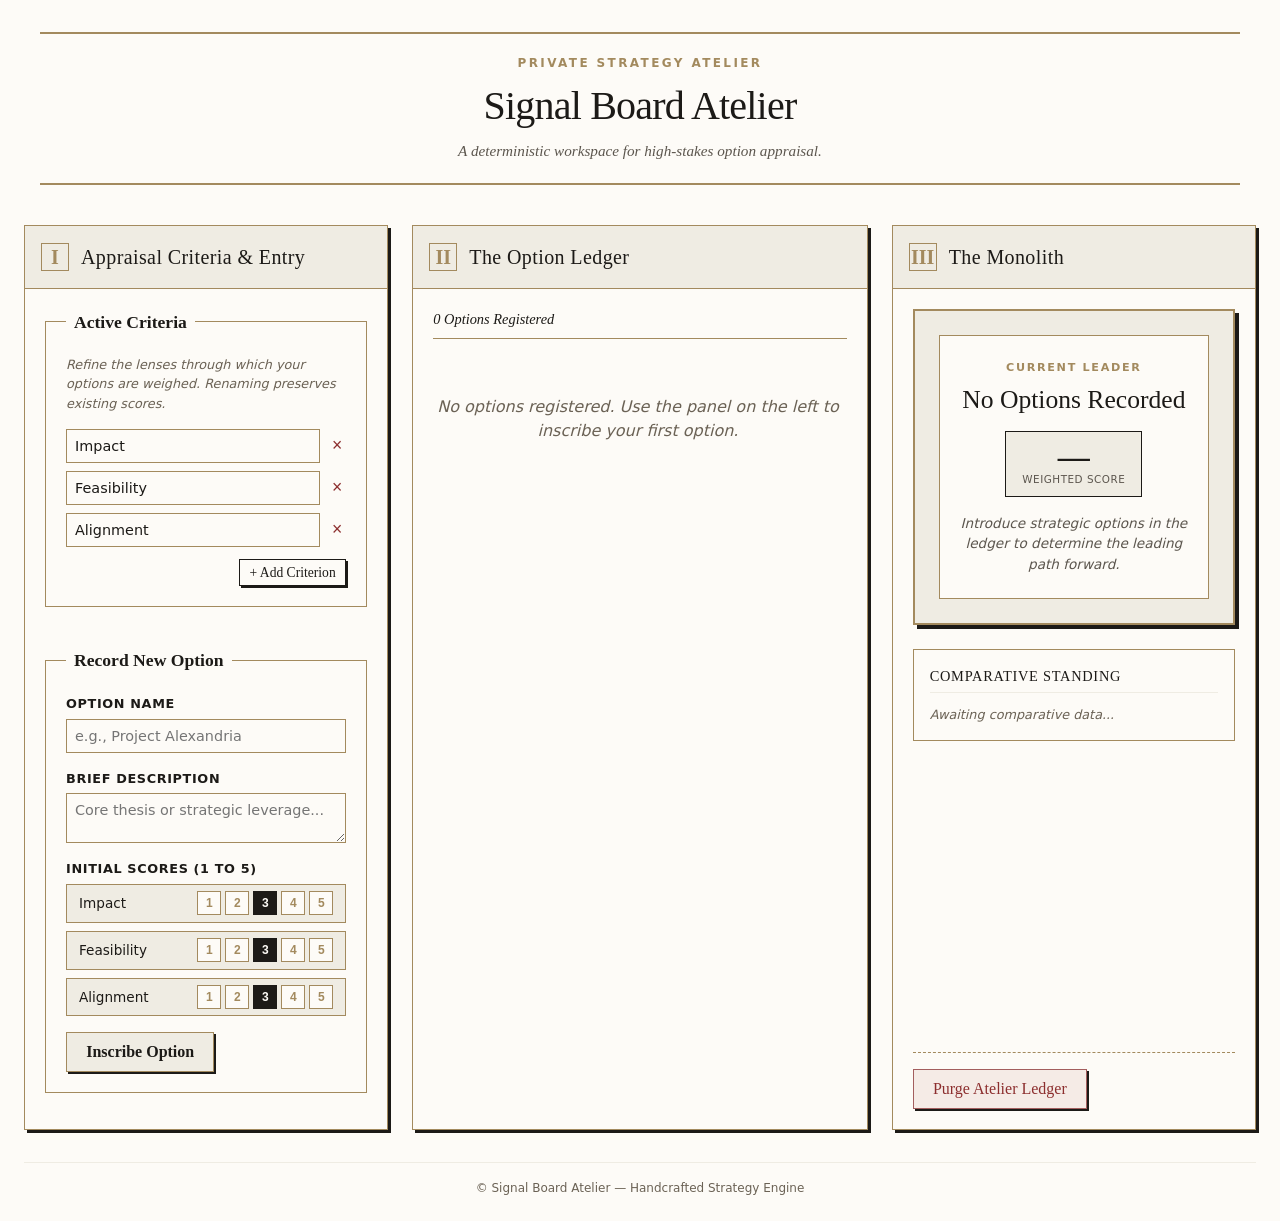
<file: docs/evidence/visual-selection-run/product/index.html>
<!DOCTYPE html>
<html lang="en">
<head>
  <meta charset="UTF-8">
  <meta name="viewport" content="width=device-width, initial-scale=1.0">
  <title>Signal Board Atelier</title>
  <link rel="stylesheet" href="styles.css">
</head>
<body>
  <header class="atelier-header">
    <div class="header-brass-line"></div>
    <div class="header-content">
      <p class="header-subtitle">PRIVATE STRATEGY ATELIER</p>
      <h1 class="header-title">Signal Board Atelier</h1>
      <p class="header-tagline">A deterministic workspace for high-stakes option appraisal.</p>
    </div>
    <div class="header-brass-line"></div>
  </header>

  <main class="triptych-container">
    <!-- COLUMN 1: CRITERIA & ENTRY -->
    <section class="triptych-panel panel-left" aria-labelledby="panel-entry-title">
      <div class="panel-header">
        <span class="panel-num">I</span>
        <h2 id="panel-entry-title">Appraisal Criteria &amp; Entry</h2>
      </div>
      
      <div class="panel-content">
        <!-- Criteria Configuration -->
        <fieldset class="atelier-fieldset">
          <legend>Active Criteria</legend>
          <p class="fieldset-desc">Refine the lenses through which your options are weighed. Renaming preserves existing scores.</p>
          <div class="criteria-inputs" id="criteria-container">
            <!-- Dynamic criteria inputs will be injected here -->
          </div>
          <div class="criteria-actions">
            <button type="button" id="add-criterion-btn" class="atelier-btn btn-secondary btn-small">+ Add Criterion</button>
          </div>
        </fieldset>

        <!-- Option Entry Form -->
        <form id="option-form" class="atelier-form">
          <fieldset class="atelier-fieldset">
            <legend>Record New Option</legend>
            
            <div class="form-group">
              <label for="opt-name">Option Name</label>
              <input type="text" id="opt-name" required placeholder="e.g., Project Alexandria" class="atelier-input">
            </div>

            <div class="form-group">
              <label for="opt-desc">Brief Description</label>
              <textarea id="opt-desc" rows="2" placeholder="Core thesis or strategic leverage..." class="atelier-input"></textarea>
            </div>

            <div class="form-group">
              <label>Initial Scores (1 to 5)</label>
              <div id="form-initial-scores" class="initial-scores-grid">
                <!-- Dynamic score inputs based on criteria -->
              </div>
            </div>

            <button type="submit" class="atelier-btn btn-primary" id="add-option-btn">Inscribe Option</button>
          </fieldset>
        </form>
      </div>
    </section>

    <!-- COLUMN 2: ACTIVE OPTIONS -->
    <section class="triptych-panel panel-center" aria-labelledby="panel-options-title">
      <div class="panel-header">
        <span class="panel-num">II</span>
        <h2 id="panel-options-title">The Option Ledger</h2>
      </div>
      <div class="panel-content">
        <div class="ledger-controls">
          <p class="ledger-count" id="ledger-count-text">0 Options Registered</p>
        </div>
        <div class="options-grid" id="options-grid" role="region" aria-live="polite">
          <!-- Dynamic option cards will be injected here -->
        </div>
      </div>
    </section>

    <!-- COLUMN 3: LEADER MONOLITH & ANALYTICS -->
    <section class="triptych-panel panel-right" aria-labelledby="panel-monolith-title">
      <div class="panel-header">
        <span class="panel-num">III</span>
        <h2 id="panel-monolith-title">The Monolith</h2>
      </div>
      <div class="panel-content monolith-layout">
        <!-- Leader Monolith Frame -->
        <div class="monolith-card" id="leader-monolith">
          <div class="monolith-inner">
            <span class="monolith-label">CURRENT LEADER</span>
            <h3 class="monolith-title" id="leader-name">No Options Recorded</h3>
            <div class="monolith-score-badge">
              <span class="monolith-score-val" id="leader-score">—</span>
              <span class="monolith-score-lbl">Weighted Score</span>
            </div>
            <p class="monolith-desc" id="leader-desc">Introduce strategic options in the ledger to determine the leading path forward.</p>
          </div>
        </div>

        <!-- Real-time Distribution Chart -->
        <div class="chart-container">
          <h4 class="chart-title">Comparative Standing</h4>
          <div class="chart-bars" id="chart-bars-container">
            <!-- Dynamic CSS bars -->
          </div>
        </div>

        <!-- System Actions -->
        <div class="system-actions">
          <button id="clear-board-btn" class="atelier-btn btn-danger">Purge Atelier Ledger</button>
        </div>
      </div>
    </section>
  </main>

  <footer class="atelier-footer">
    <p>© Signal Board Atelier — Handcrafted Strategy Engine</p>
  </footer>

  <script src="app.js"></script>
</body>
</html>
</file>
<file: docs/evidence/visual-selection-run/product/styles.css>
/* ==========================================================================
   THE TRIPTYCH ATELIER - VISUAL CONTRACT
   ========================================================================== */

:root {
  --parchment: #FDFBF7;
  --charcoal: #1C1A17;
  --brass: #A38A5E;
  --brass-light: #BCA374;
  --stone: #EFECE3;
  
  --font-serif: Georgia, Baskerville, "Playfair Display", serif;
  --font-sans: system-ui, -apple-system, BlinkMacSystemFont, "Segoe UI", Roboto, sans-serif;
}

* {
  box-sizing: border-box;
  margin: 0;
  padding: 0;
}

body {
  background-color: var(--parchment);
  color: var(--charcoal);
  font-family: var(--font-sans);
  line-height: 1.5;
  padding: 1.5rem;
  min-height: 100vh;
  display: flex;
  flex-direction: column;
}

/* Typography */
h1, h2, h3, h4 {
  font-family: var(--font-serif);
  font-weight: normal;
  color: var(--charcoal);
}

/* Header */
.atelier-header {
  text-align: center;
  margin-bottom: 2rem;
}

.header-brass-line {
  height: 2px;
  background-color: var(--brass);
  margin: 0.5rem auto;
  max-width: 1200px;
}

.header-content {
  padding: 0.75rem 0;
}

.header-subtitle {
  font-size: 0.75rem;
  letter-spacing: 0.2em;
  color: var(--brass);
  font-weight: 600;
}

.header-title {
  font-size: 2.5rem;
  margin: 0.25rem 0;
  letter-spacing: -0.02em;
}

.header-tagline {
  font-family: var(--font-serif);
  font-style: italic;
  font-size: 0.95rem;
  color: #5C564E;
}

/* Triptych Layout */
.triptych-container {
  display: grid;
  grid-template-columns: 1fr 1.25fr 1fr;
  gap: 1.5rem;
  max-width: 1400px;
  margin: 0 auto;
  width: 100%;
  flex-grow: 1;
  align-items: stretch;
}

@media (max-width: 1024px) {
  .triptych-container {
    grid-template-columns: 1fr;
  }
}

/* Panel Styling */
.triptych-panel {
  background-color: var(--parchment);
  border: 1px solid var(--brass);
  display: flex;
  flex-direction: column;
  position: relative;
  box-shadow: 3px 3px 0px var(--charcoal);
  transition: box-shadow 0.2s ease, transform 0.2s ease;
}

.panel-header {
  border-bottom: 1px solid var(--brass);
  padding: 1rem;
  display: flex;
  align-items: center;
  gap: 0.75rem;
  background-color: var(--stone);
}

.panel-num {
  font-family: var(--font-serif);
  font-size: 1.25rem;
  color: var(--brass);
  border: 1px solid var(--brass);
  width: 28px;
  height: 28px;
  display: flex;
  align-items: center;
  justify-content: center;
  font-weight: bold;
}

.panel-header h2 {
  font-size: 1.25rem;
  letter-spacing: 0.02em;
}

.panel-content {
  padding: 1.25rem;
  display: flex;
  flex-direction: column;
  gap: 1.5rem;
  flex-grow: 1;
}

/* Form Controls */
.atelier-fieldset {
  border: 1px solid var(--brass);
  padding: 1.25rem;
  background-color: var(--parchment);
  position: relative;
  margin-bottom: 1rem;
}

.atelier-fieldset legend {
  font-family: var(--font-serif);
  font-size: 1.1rem;
  padding: 0 0.5rem;
  color: var(--charcoal);
  font-weight: bold;
}

.fieldset-desc {
  font-size: 0.8rem;
  color: #6B6255;
  margin-bottom: 1rem;
  font-style: italic;
}

.form-group {
  margin-bottom: 1rem;
  display: flex;
  flex-direction: column;
  gap: 0.35rem;
}

.form-group label {
  font-size: 0.8rem;
  font-weight: 600;
  text-transform: uppercase;
  letter-spacing: 0.05em;
  color: var(--charcoal);
}

.atelier-input {
  background-color: var(--parchment);
  border: 1px solid var(--brass);
  color: var(--charcoal);
  padding: 0.5rem;
  font-family: var(--font-sans);
  font-size: 0.9rem;
  width: 100%;
  transition: border-color 0.2s ease, box-shadow 0.2s ease;
}

.atelier-input:focus {
  outline: none;
  border-color: var(--charcoal);
  box-shadow: 0 0 0 2px var(--brass);
}

/* Criteria Inputs List */
.criteria-item {
  display: flex;
  align-items: center;
  gap: 0.5rem;
  margin-bottom: 0.5rem;
}

.criteria-item input {
  flex-grow: 1;
}

.criteria-actions {
  margin-top: 0.75rem;
  display: flex;
  justify-content: flex-end;
}

.btn-remove-criterion {
  background: transparent;
  border: none;
  color: #8C2E2E;
  cursor: pointer;
  font-size: 1.1rem;
  padding: 0 0.25rem;
  transition: color 0.2s ease, transform 0.1s ease;
}

.btn-remove-criterion:hover {
  color: red;
  transform: scale(1.15);
}

.btn-remove-criterion:focus-visible {
  outline: 2px solid var(--brass);
}

/* Initial Scores Grid */
.initial-scores-grid {
  display: flex;
  flex-direction: column;
  gap: 0.5rem;
}

.initial-score-row {
  display: flex;
  justify-content: space-between;
  align-items: center;
  background: var(--stone);
  padding: 0.4rem 0.75rem;
  border: 1px solid var(--brass);
}

.initial-score-row span {
  font-size: 0.85rem;
}

/* Buttons with Tactile Micro-interactions */
.atelier-btn {
  font-family: var(--font-serif);
  font-size: 1rem;
  padding: 0.6rem 1.2rem;
  cursor: pointer;
  border: 1px solid var(--charcoal);
  background-color: var(--parchment);
  color: var(--charcoal);
  box-shadow: 2px 2px 0px var(--charcoal);
  transition: transform 0.1s ease, box-shadow 0.1s ease, background-color 0.2s ease, color 0.2s ease;
  text-align: center;
  display: inline-block;
}

.atelier-btn:hover {
  background-color: var(--stone);
}

.atelier-btn:active {
  transform: translate(1px, 1px);
  box-shadow: 1px 1px 0px var(--charcoal);
}

.atelier-btn:focus-visible {
  outline: 2px solid var(--brass);
  outline-offset: 2px;
}

.btn-primary {
  background-color: var(--stone);
  border-color: var(--brass);
  font-weight: bold;
}

.btn-primary:hover {
  background-color: var(--brass-light);
  color: var(--parchment);
}

.btn-secondary {
  font-size: 0.85rem;
  padding: 0.3rem 0.6rem;
}

.btn-danger {
  background-color: #F5EBE6;
  border-color: #A35E5E;
  color: #8C2E2E;
}

.btn-danger:hover {
  background-color: #8C2E2E;
  color: var(--parchment);
}

/* Column 2: Option Ledger & Cards */
.ledger-controls {
  display: flex;
  justify-content: space-between;
  align-items: center;
  border-bottom: 1px solid var(--brass);
  padding-bottom: 0.5rem;
}

.ledger-count {
  font-family: var(--font-serif);
  font-style: italic;
  font-size: 0.9rem;
}

.options-grid {
  display: flex;
  flex-direction: column;
  gap: 1rem;
  overflow-y: auto;
  max-height: 650px;
  padding-right: 0.25rem;
}

/* Option Card with Tactile Hover */
.option-card {
  background-color: var(--parchment);
  border: 1px solid var(--brass);
  padding: 1rem;
  position: relative;
  box-shadow: 2px 2px 0px var(--charcoal);
  transition: border-color 0.2s ease, box-shadow 0.2s ease, transform 0.2s ease;
}

.option-card:hover {
  border-color: var(--charcoal);
  box-shadow: 4px 4px 0px var(--charcoal);
  transform: translateY(-1px);
}

.option-card.is-leader {
  border: 2px solid var(--brass);
  background-image: linear-gradient(180deg, var(--stone) 0%, var(--parchment) 100%);
}

.option-card.is-leader::before {
  content: "LEADER";
  position: absolute;
  top: -10px;
  right: 15px;
  background: var(--brass);
  color: var(--parchment);
  font-size: 0.65rem;
  font-weight: bold;
  padding: 0.1rem 0.5rem;
  letter-spacing: 0.1em;
  border: 1px solid var(--charcoal);
}

.card-header {
  display: flex;
  justify-content: space-between;
  align-items: flex-start;
  margin-bottom: 0.5rem;
}

.card-title {
  font-size: 1.2rem;
  font-weight: bold;
}

.card-score-summary {
  font-family: var(--font-serif);
  font-size: 1.1rem;
  font-weight: bold;
  color: var(--brass);
  border: 1px solid var(--brass);
  padding: 0.1rem 0.4rem;
  background: var(--stone);
}

.card-desc {
  font-size: 0.85rem;
  color: #5C564E;
  margin-bottom: 0.75rem;
  line-height: 1.4;
}

/* Scoring Rows inside Card */
.card-scores {
  display: flex;
  flex-direction: column;
  gap: 0.4rem;
  border-top: 1px solid var(--stone);
  padding-top: 0.75rem;
  margin-bottom: 0.75rem;
}

.score-row {
  display: flex;
  justify-content: space-between;
  align-items: center;
}

.score-label {
  font-size: 0.8rem;
  color: #6B6255;
}

/* Studs (1-5 rating buttons) */
.studs-container {
  display: flex;
  gap: 0.25rem;
}

.stud-btn {
  width: 24px;
  height: 24px;
  border: 1px solid var(--brass);
  background: var(--parchment);
  cursor: pointer;
  font-size: 0.75rem;
  font-weight: bold;
  color: var(--brass);
  display: flex;
  align-items: center;
  justify-content: center;
  transition: all 0.15s cubic-bezier(0.16, 1, 0.3, 1);
}

.stud-btn:hover {
  background: var(--stone);
  color: var(--charcoal);
  border-color: var(--charcoal);
}

.stud-btn.active {
  background: var(--charcoal);
  color: var(--parchment);
  border-color: var(--charcoal);
}

.stud-btn:focus-visible {
  outline: 2px solid var(--brass);
  outline-offset: 1px;
}

.card-actions {
  display: flex;
  justify-content: flex-end;
}

.btn-delete-card {
  font-size: 0.75rem;
  padding: 0.2rem 0.5rem;
  background: transparent;
  border: 1px dashed #A35E5E;
  color: #8C2E2E;
  cursor: pointer;
  transition: background-color 0.2s ease, color 0.2s ease;
}

.btn-delete-card:hover {
  background: #F5EBE6;
  color: red;
}

.btn-delete-card:focus-visible {
  outline: 2px solid var(--brass);
}

/* Column 3: Leader Monolith & Analytics */
.monolith-layout {
  display: flex;
  flex-direction: column;
  gap: 1.5rem;
  justify-content: space-between;
  height: 100%;
}

.monolith-card {
  border: 2px solid var(--brass);
  background-color: var(--stone);
  padding: 1.5rem;
  text-align: center;
  box-shadow: 4px 4px 0px var(--charcoal);
  position: relative;
  transition: transform 0.3s ease;
}

.monolith-inner {
  border: 1px solid var(--brass);
  padding: 1.5rem 1rem;
  background-color: var(--parchment);
}

.monolith-label {
  font-size: 0.7rem;
  letter-spacing: 0.15em;
  color: var(--brass);
  font-weight: bold;
  display: block;
  margin-bottom: 0.5rem;
}

.monolith-title {
  font-size: 1.6rem;
  margin-bottom: 1rem;
  line-height: 1.2;
}

.monolith-score-badge {
  display: inline-flex;
  flex-direction: column;
  align-items: center;
  border: 1px solid var(--charcoal);
  padding: 0.5rem 1rem;
  background: var(--stone);
  margin-bottom: 1rem;
}

.monolith-score-val {
  font-family: var(--font-serif);
  font-size: 2rem;
  font-weight: bold;
  line-height: 1;
}

.monolith-score-lbl {
  font-size: 0.65rem;
  text-transform: uppercase;
  letter-spacing: 0.05em;
  color: #5C564E;
}

.monolith-desc {
  font-size: 0.85rem;
  color: #5C564E;
  font-style: italic;
}

/* Chart */
.chart-container {
  border: 1px solid var(--brass);
  padding: 1rem;
  background: var(--parchment);
}

.chart-title {
  font-size: 0.9rem;
  text-transform: uppercase;
  letter-spacing: 0.05em;
  margin-bottom: 0.75rem;
  border-bottom: 1px solid var(--stone);
  padding-bottom: 0.25rem;
}

.chart-bars {
  display: flex;
  flex-direction: column;
  gap: 0.6rem;
}

.chart-bar-row {
  display: flex;
  align-items: center;
  gap: 0.75rem;
}

.chart-bar-label {
  font-size: 0.8rem;
  width: 80px;
  white-space: nowrap;
  overflow: hidden;
  text-overflow: ellipsis;
}

.chart-bar-track {
  flex-grow: 1;
  height: 12px;
  background: var(--stone);
  border: 1px solid var(--brass);
  position: relative;
}

.chart-bar-fill {
  height: 100%;
  background: var(--brass);
  width: 0%;
  transition: width 0.4s cubic-bezier(0.16, 1, 0.3, 1);
}

.chart-bar-val {
  font-size: 0.8rem;
  font-weight: bold;
  width: 25px;
  text-align: right;
}

.system-actions {
  margin-top: auto;
  padding-top: 1rem;
  border-top: 1px dashed var(--brass);
}

/* Footer */
.atelier-footer {
  text-align: center;
  font-size: 0.75rem;
  color: #6B6255;
  margin-top: 2rem;
  padding-top: 1rem;
  border-top: 1px solid var(--stone);
}
</file>
